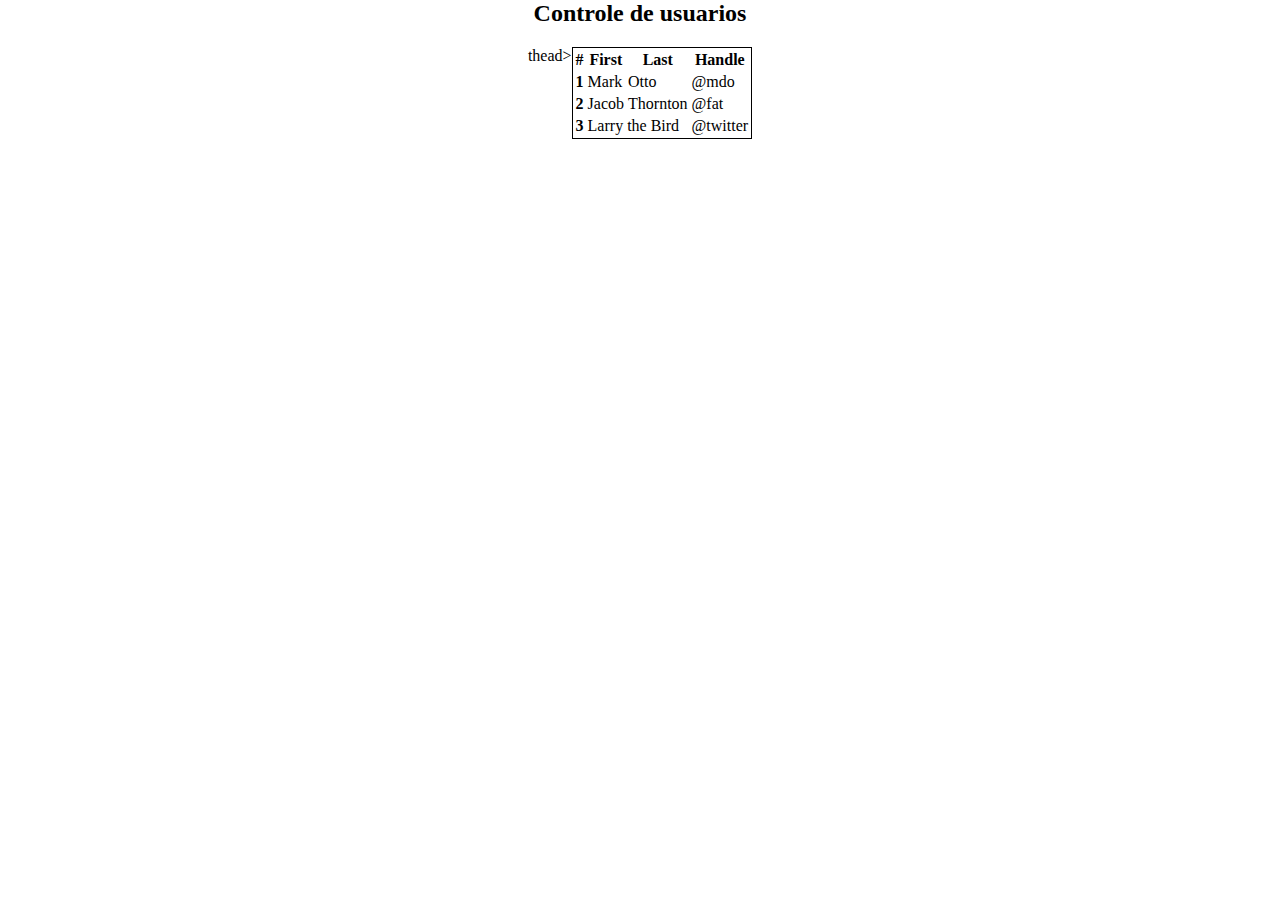
<file: indexPH.html>
<!DOCTYPE html>
<html lang="en">
<head>
    <meta charset="UTF-8">
    <meta http-equiv="X-UA-Compatible" content="IE=edge">
    <meta name="viewport" content="width=device-width, initial-scale=1.0">
    <link rel="stylesheet" href="stylePH.css">
    <title>cadastro</title>
</head>
<body>
    <header>
        <div class="cabeça">
                 <h2>Controle de usuarios </h2>
                 
        </div>
    </header>
    <main>
            <table class="table">
                thead>
                  <tr>
                    <th scope="col">#</th>
                    <th scope="col">First</th>
                    <th scope="col">Last</th>
                    <th scope="col">Handle</th>
                  </tr>
                </thead>
                <tbody class="table-group-divider">
                  <tr>
                    <th scope="row">1</th>
                    <td>Mark</td>
                    <td>Otto</td>
                    <td>@mdo</td>
                  </tr>
                  <tr>
                    <th scope="row">2</th>
                    <td>Jacob</td>
                    <td>Thornton</td>
                    <td>@fat</td>
                  </tr>
                  <tr>
                    <th scope="row">3</th>
                    <td colspan="2">Larry the Bird</td>
                    <td>@twitter</td>
                  </tr>
                </tbody>
              </table>
         </div>
    </main>
</body>

</html>
</file>
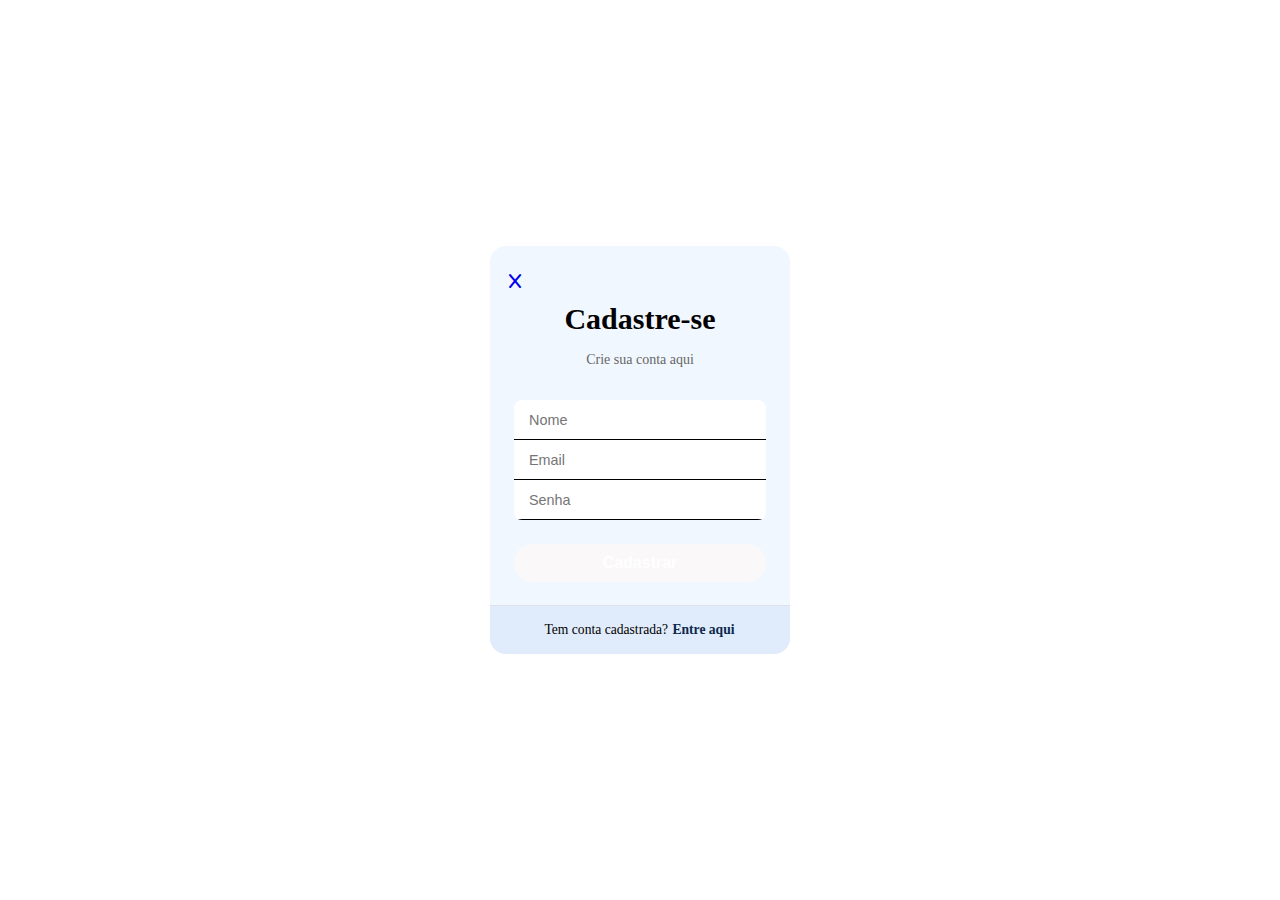
<file: html/addUser.html>
<!DOCTYPE html>
<html lang="en">
<head>
  <meta charset="UTF-8">
  <meta http-equiv="X-UA-Compatible" content="IE=edge">
  <meta name="viewport" content="width=device-width, initial-scale=1.0">
  <link rel="stylesheet" href="/CSS/addUser.css" />
  <link rel="stylesheet" href="https://cdnjs.cloudflare.com/ajax/libs/font-awesome/6.1.0/css/all.min.css"/>
  <link rel="shortcut icon" href="/img-icons/favicon.png" type="image/x-icon"/>
  <title>cadastro de usuarios</title>
</head>
  <body>
    <div class="form-box">
      <form class="form">
        <a href="/html/usuario.html"><i class="fa-solid fa-x"></i></a>
        <span class="title">Cadastre-se</span>
        <span class="texto">Crie sua conta aqui </span>
        <div class="form-container">
          <input type="text" class="input" id="nome" placeholder="Nome" />

          <input type="email" class="input" id="email" placeholder="Email" />

          <input type="password" class="input" id="senha" placeholder="Senha"
          />
        </div>
       <button onclick="cadastrar()"><a href="/html/usuario.html" style="color: #fff;">Cadastrar</a></button>
      </form>
      <div class="form-section">
        <p>
          Tem conta cadastrada?
          <a href="/html/index.html" style="text-decoration: none; margin: 1px;">Entre aqui</a>
        </p>
      </div>
    </div>
    <script src="/JS/addUser.js"></script>
  </body>
</html>
</file>
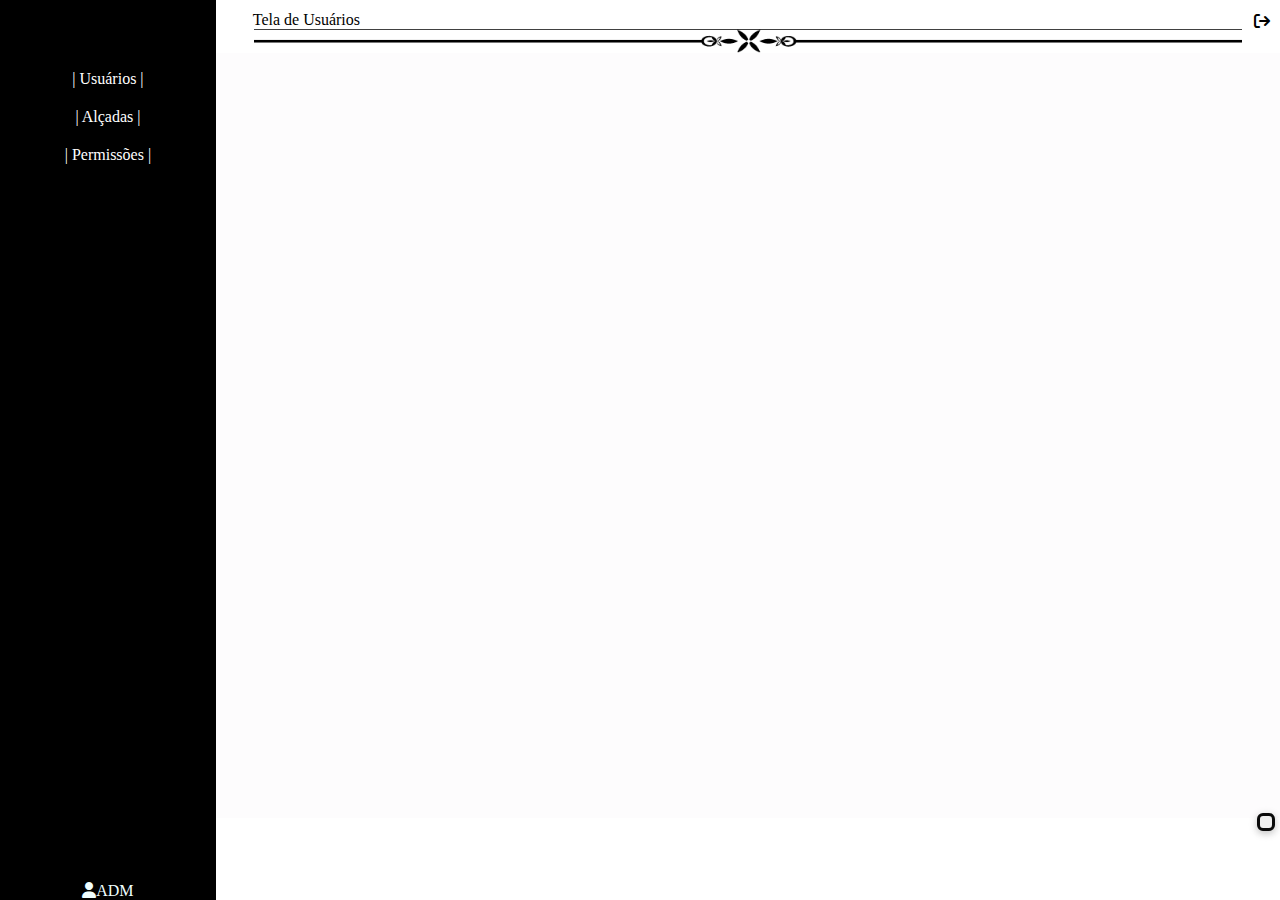
<file: html/novo-usuario.html>
<!DOCTYPE html>
<html lang="en">
<head>
    <meta charset="UTF-8">
    <meta http-equiv="X-UA-Compatible" content="IE=edge">
    <meta name="viewport" content="width=device-width, initial-scale=1.0">
    <link rel="stylesheet" href="https://cdnjs.cloudflare.com/ajax/libs/font-awesome/6.1.0/css/all.min.css">
    <link rel="stylesheet" href="/CSS/usuario.css">
    <link rel="shortcut icon" href="/img-icons/favicon.png" type="image/x-icon" />
    <title>Home</title>
</head>
<body>
    <section class="Le">
        <div class="esquerdo">
            <a href="/html/usuario.html" style="color: #fff; text-decoration: none;"><p>| Usuários |</p></a>
            <a href="/html/alcadas.html" style="color: #fff; text-decoration: none;"><p>| Alçadas |</p></a>
            <a href="/html/Permissoes.html" style="color: #fff; text-decoration: none;"><p>| Permissões |</p></a>
        </div>
        <div class="Leb">
            <div>
                <i class="fa-solid fa-user"></i>
            </div>
            <p>ADM</p>
        </div>
    </section>
    <section> 
        <header>
            <div class="foot">
                <p> Tela de Usuários</p>
                <i class="fa-solid fa-arrow-right-from-bracket"></i> 
            </div>
            <img src="/img-icons/fundo.png">
        </header>
        <main>
        </main>
        <footer>
            <button>
               
              </button>
        </footer>
    </section>
</body>
</file>
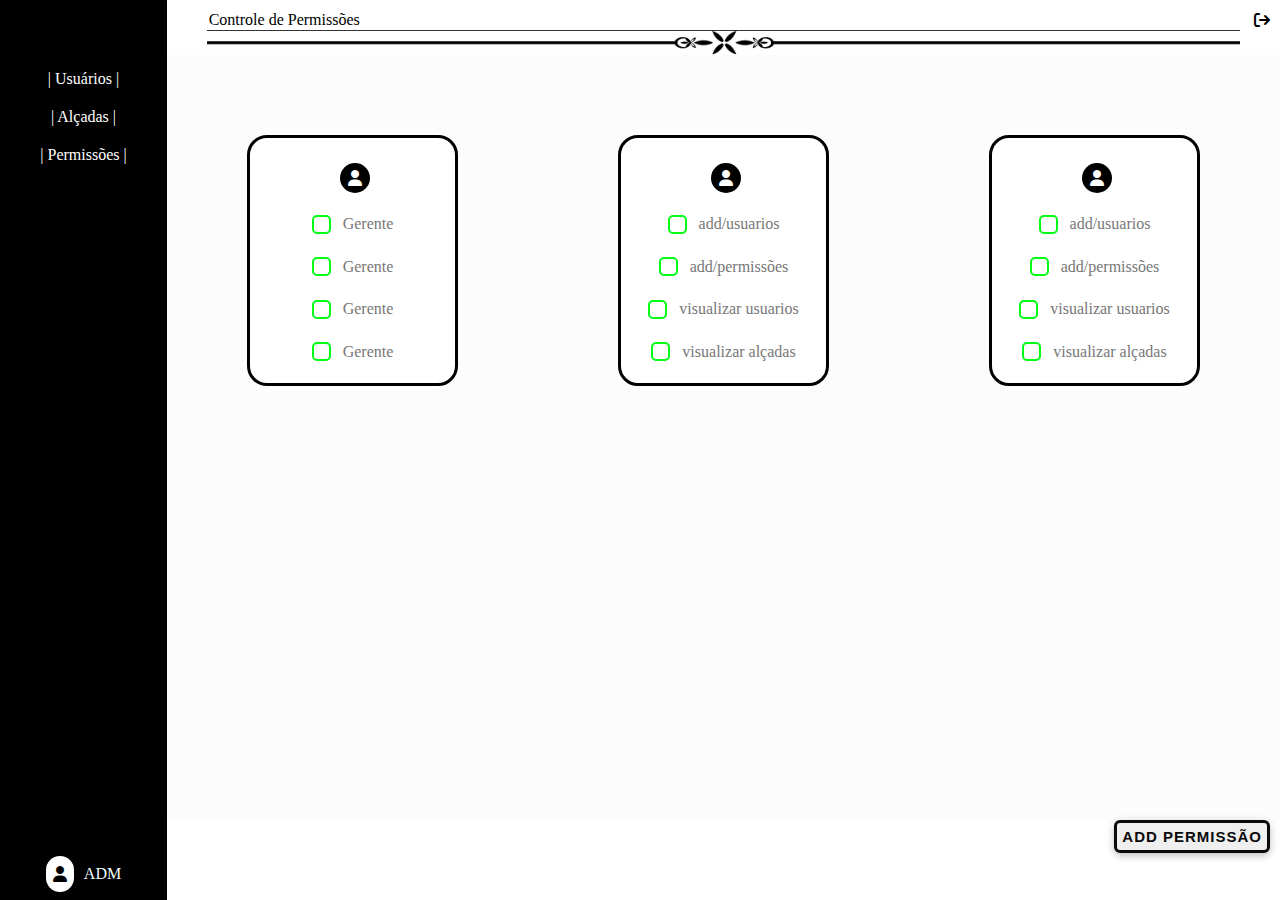
<file: html/Permissoes.html>
<!DOCTYPE html>
<html lang="en">
  <head>
    <meta charset="UTF-8" />
    <meta http-equiv="X-UA-Compatible" content="IE=edge" />
    <meta name="viewport" content="width=device-width, initial-scale=1.0" />
    <link
      rel="stylesheet"
      href="https://cdnjs.cloudflare.com/ajax/libs/font-awesome/6.1.0/css/all.min.css"
    />
    <link rel="stylesheet" href="/CSS/permissoes.css" />
    <link
      rel="shortcut icon"
      href="/img-icons/favicon.png"
      type="image/x-icon"
    />
    <title>Permissões</title>
  </head>

  <body>
    <section class="menu">
      <div class="topicos">
        <a href="/html/usuario.html" rel="">
          <p>| Usuários |</p>
        </a>
        <a href="/html/alcadas.html" rel="">
          <p>| Alçadas |</p>
        </a>
        <a href="/html/Permissoes.html" rel="">
          <p>| Permissões |</p>
        </a>
      </div>

      <div class="baixo">
        <div class="icon">
          <i class="fa-solid fa-user"></i>
        </div>
        <p>ADM</p>
      </div>
    </section>

    <section>
      <header>
        <div class="cbç">
          <p>Controle de Permissões</p>
          <a href="/html/index.html"
            ><i class="fa-solid fa-arrow-right-from-bracket"></i
          ></a>
        </div>
        <img src="/img-icons/fundo.png" />
      </header>

      <main>

        <section class="conteudo">
          <div class="usuario">
            <div class="titulo">
              <div class="nome">
                <!-- <p>kauan</p> -->
              </div>
              <div class="perfil">
                <i class="fa-solid fa-user"></i>
              </div>
            </div>

            <label class="material-checkbox">
              <input type="checkbox"/>
              <span class="checkmark"></span>
              Gerente
            </label>

            <label class="material-checkbox">
              <input type="checkbox"/>
              <span class="checkmark"></span>
              Gerente
            </label>

            <label class="material-checkbox">
              <input type="checkbox"/>
              <span class="checkmark"></span>
              Gerente
            </label>

            <label class="material-checkbox">
              <input type="checkbox"/>
              <span class="checkmark"></span>
              Gerente
            </label>
          </div>

          <div class="usuario">
            <div class="titulo">
              <div class="nome">
                <!-- <p>exemplo</p> -->
              </div>
              <div class="perfil">
                <i class="fa-solid fa-user"></i>
              </div>
            </div>

            <label class="material-checkbox">
              <input type="checkbox"/>
              <span class="checkmark"></span>
              add/usuarios
            </label>

            <label class="material-checkbox">
              <input type="checkbox"/>
              <span class="checkmark"></span>
              add/permissões
            </label>

            <label class="material-checkbox">
              <input type="checkbox"/>
              <span class="checkmark"></span>
              visualizar usuarios
            </label>

            <label class="material-checkbox">
              <input type="checkbox"/>
              <span class="checkmark"></span>
              visualizar alçadas
            </label>
              
            </div>

           
          </div>
          <div class="usuario">
            <div class="titulo">
              <div class="nome">
                <!-- <p>exemp</p> -->
              </div>
              <div class="perfil">
                <i class="fa-solid fa-user"></i>
              </div>
            </div>

            <label class="material-checkbox">
              <input type="checkbox"/>
              <span class="checkmark"></span>
              add/usuarios
            </label>

            <label class="material-checkbox">
              <input type="checkbox"/>
              <span class="checkmark"></span>
              add/permissões
            </label>

            <label class="material-checkbox">
              <input type="checkbox"/>
              <span class="checkmark"></span>
              visualizar usuarios
            </label>

            <label class="material-checkbox">
              <input type="checkbox"/>
              <span class="checkmark"></span>
              visualizar alçadas
            </label>
          </div> 

        </section>
      </main>

      <footer>
        <a href="/html/popupPER.html"><button class="pop">add permissão</button> </a>
        <div class="popup">
          <form class="form">
            <div class="iC">
              <svg
                xmlns="http://www.w3.org/2000/svg"
                fill="none"
                viewBox="0 0 34 34"
                height="34"
                width="34"
              >
                <path
                  stroke-linejoin="round"
                  stroke-width="2.5"
                  stroke="#115DFC"
                  d="M7.08385 9.91666L5.3572 11.0677C4.11945 11.8929 3.50056 12.3055 3.16517 12.9347C2.82977 13.564 2.83226 14.3035 2.83722 15.7825C2.84322 17.5631 2.85976 19.3774 2.90559 21.2133C3.01431 25.569 3.06868 27.7468 4.67008 29.3482C6.27148 30.9498 8.47873 31.0049 12.8932 31.1152C15.6396 31.1838 18.3616 31.1838 21.1078 31.1152C25.5224 31.0049 27.7296 30.9498 29.331 29.3482C30.9324 27.7468 30.9868 25.569 31.0954 21.2133C31.1413 19.3774 31.1578 17.5631 31.1639 15.7825C31.1688 14.3035 31.1712 13.564 30.8359 12.9347C30.5004 12.3055 29.8816 11.8929 28.6437 11.0677L26.9171 9.91666"
                ></path>
                <path
                  stroke-linejoin="round"
                  stroke-width="2.5"
                  stroke="#115DFC"
                  d="M2.83331 14.1667L12.6268 20.0427C14.7574 21.3211 15.8227 21.9603 17 21.9603C18.1772 21.9603 19.2426 21.3211 21.3732 20.0427L31.1666 14.1667"
                ></path>
                <path
                  stroke-width="2.5"
                  stroke="#115DFC"
                  d="M7.08331 17V8.50001C7.08331 5.82872 7.08331 4.49307 7.91318 3.66321C8.74304 2.83334 10.0787 2.83334 12.75 2.83334H21.25C23.9212 2.83334 25.2569 2.83334 26.0868 3.66321C26.9166 4.49307 26.9166 5.82872 26.9166 8.50001V17"
                ></path>
                <path
                  stroke-linejoin="round"
                  stroke-linecap="round"
                  stroke-width="2.5"
                  stroke="#115DFC"
                  d="M14.1667 14.1667H19.8334M14.1667 8.5H19.8334"
                ></path>
              </svg>
            </div>
            <div class="note">
              <label class="title">Adicione a nova Permissão</label>
              <span class="subtitle">
                Obs: Informamos que ao criar a nova Permissão você deve vincular ela
                aos funcionarios!!!</span
              >
            </div>
            <input
              placeholder="Nova Permissão"
              title="Nova Permissão"
              name="email"
              type="text"
              class="input_field"
            />
            <button class="submit">Adicionar</button>
          </form>
        </div>
      </footer>
    </section>
  </body>
  <script src="/JS/popup.js"></script>
</html>
</file>
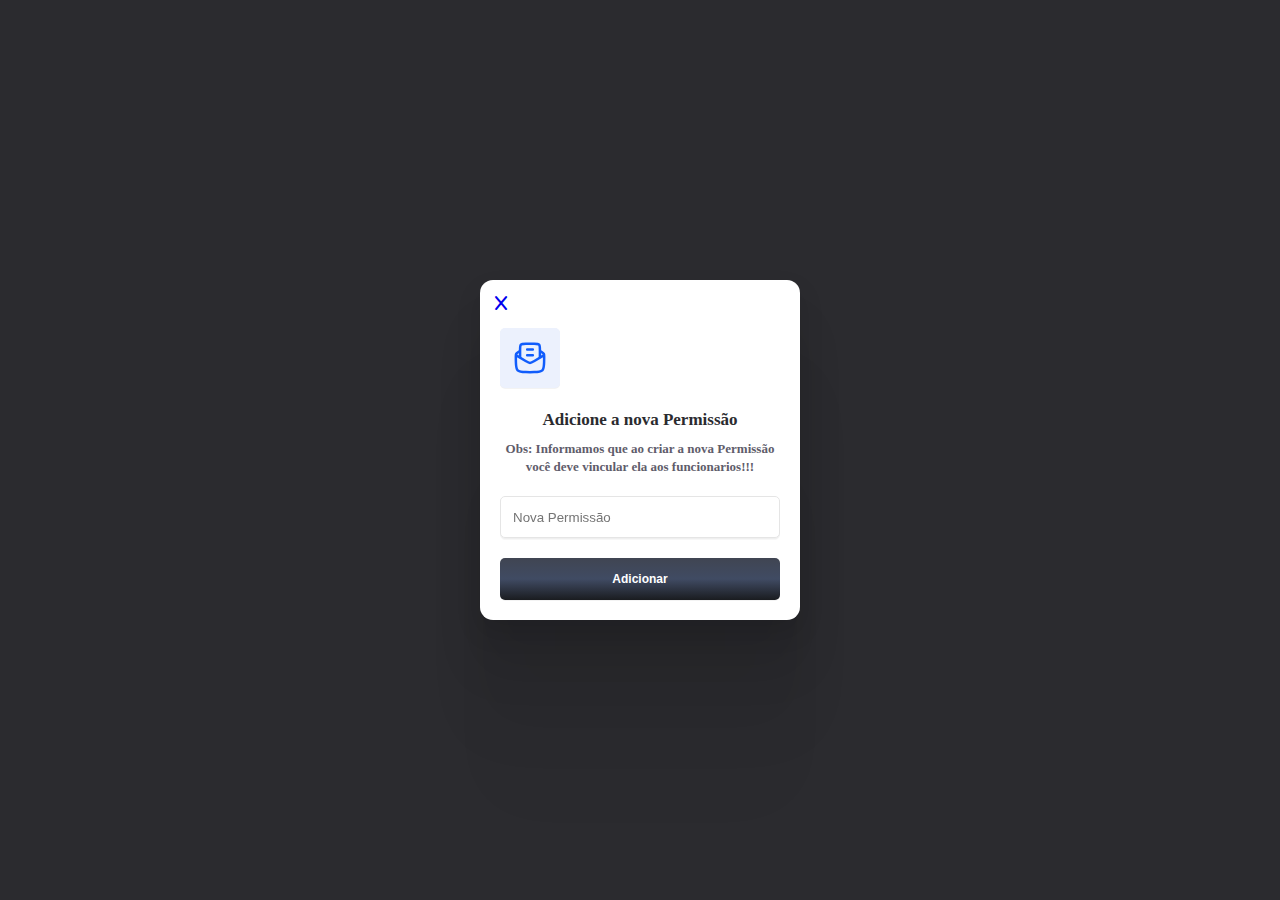
<file: html/popupPER.html>
<!DOCTYPE html>
<html lang="en">
  <head>
    <meta charset="UTF-8" />
    <meta http-equiv="X-UA-Compatible" content="IE=edge" />
    <meta name="viewport" content="width=device-width, initial-scale=1.0" />
    <link rel="stylesheet" href="/CSS/popupPER.css" />
    <title>Nova permissao</title>
    <link
      rel="stylesheet"
      href="https://cdnjs.cloudflare.com/ajax/libs/font-awesome/6.1.0/css/all.min.css"
    />
  </head>
  <body>
    <div class="popup">
      <form class="form">
        <a href="/html/Permissoes.html"><i class="fa-solid fa-x"></i></a>
        <div class="icon">
          <svg
            xmlns="http://www.w3.org/2000/svg"
            fill="none"
            viewBox="0 0 34 34"
            height="34"
            width="34"
          >
            <path
              stroke-linejoin="round"
              stroke-width="2.5"
              stroke="#115DFC"
              d="M7.08385 9.91666L5.3572 11.0677C4.11945 11.8929 3.50056 12.3055 3.16517 12.9347C2.82977 13.564 2.83226 14.3035 2.83722 15.7825C2.84322 17.5631 2.85976 19.3774 2.90559 21.2133C3.01431 25.569 3.06868 27.7468 4.67008 29.3482C6.27148 30.9498 8.47873 31.0049 12.8932 31.1152C15.6396 31.1838 18.3616 31.1838 21.1078 31.1152C25.5224 31.0049 27.7296 30.9498 29.331 29.3482C30.9324 27.7468 30.9868 25.569 31.0954 21.2133C31.1413 19.3774 31.1578 17.5631 31.1639 15.7825C31.1688 14.3035 31.1712 13.564 30.8359 12.9347C30.5004 12.3055 29.8816 11.8929 28.6437 11.0677L26.9171 9.91666"
            ></path>
            <path
              stroke-linejoin="round"
              stroke-width="2.5"
              stroke="#115DFC"
              d="M2.83331 14.1667L12.6268 20.0427C14.7574 21.3211 15.8227 21.9603 17 21.9603C18.1772 21.9603 19.2426 21.3211 21.3732 20.0427L31.1666 14.1667"
            ></path>
            <path
              stroke-width="2.5"
              stroke="#115DFC"
              d="M7.08331 17V8.50001C7.08331 5.82872 7.08331 4.49307 7.91318 3.66321C8.74304 2.83334 10.0787 2.83334 12.75 2.83334H21.25C23.9212 2.83334 25.2569 2.83334 26.0868 3.66321C26.9166 4.49307 26.9166 5.82872 26.9166 8.50001V17"
            ></path>
            <path
              stroke-linejoin="round"
              stroke-linecap="round"
              stroke-width="2.5"
              stroke="#115DFC"
              d="M14.1667 14.1667H19.8334M14.1667 8.5H19.8334"
            ></path>
          </svg>
        </div>
        <div class="note">
          <label class="title">Adicione a nova Permissão</label>
          <span class="subtitle">
            Obs: Informamos que ao criar a nova Permissão você deve vincular ela
            aos funcionarios!!!</span
          >
        </div>
        <input
          placeholder="Nova Permissão"
          title="Nova Permissão"
          name="email"
          type="text"
          class="input_field"
        />
        <button class="submit">Adicionar</button>
      </form>
    </div>
  </body>
</html>
</file>
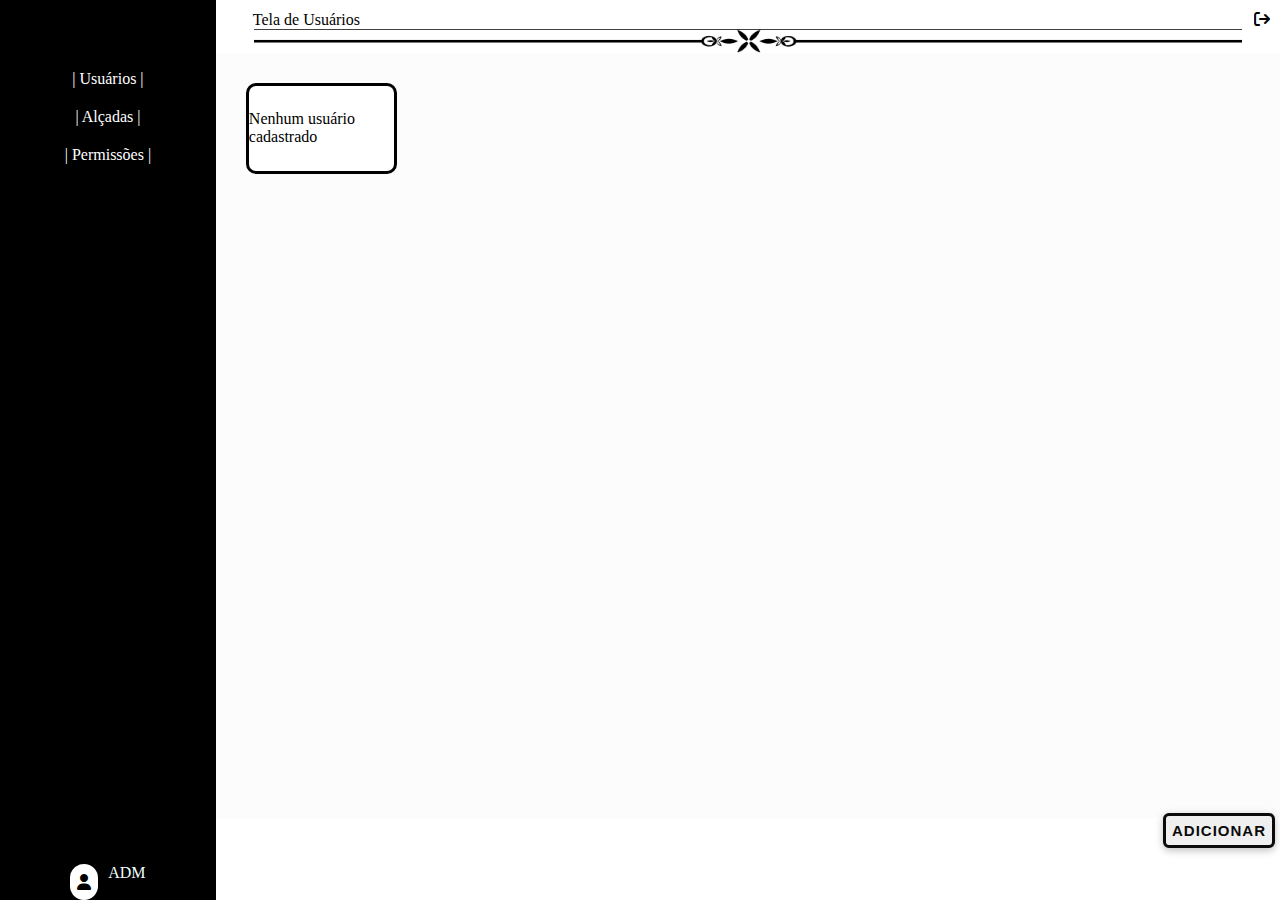
<file: html/usuario.html>
<!DOCTYPE html>
<html lang="en">
<head>
    <meta charset="UTF-8">
    <meta http-equiv="X-UA-Compatible" content="IE=edge">
    <meta name="viewport" content="width=device-width, initial-scale=1.0">
    <link rel="stylesheet" href="https://cdnjs.cloudflare.com/ajax/libs/font-awesome/6.1.0/css/all.min.css">
    <link rel="stylesheet" href="/CSS/usuario.css">
    <link rel="shortcut icon" href="/img-icons/favicon.png" type="image/x-icon" />
    <title>Home</title>
</head>
<body>
    <section class="Le">
        <div class="esquerdo">
            <a href="/html/usuario.html" style="color: #fff; text-decoration: none;"><p>| Usuários |</p></a>
            <a href="/html/alcadas.html" style="color: #fff; text-decoration: none;"><p>| Alçadas |</p></a>
            <a href="/html/Permissoes.html" style="color: #fff; text-decoration: none;"><p>| Permissões |</p></a>
        </div>

        <div class="Leb">
            <div class="i">
                <i class="fa-solid fa-user"></i>
            </div>
            <p class="canto">ADM</p>
        </div>
         
    </section>
    <section>
        <header>
            <div class="foot">
                <p> Tela de Usuários</p>
                <a href="/htminhadivml/index.html" style="color: #000;"><i class="fa-solid fa-arrow-right-from-bracket"></i></a>
            </div>
            <img src="/img-icons/fundo.png">
        </header>
        <main>
            <section class="ldm">
                    <div id="minhadiv"></div>



                <div class="usuarios">
                    <div class="user" id="usuario">
                    <p>ADM</p>
                        <i class="fa-solid fa-user"></i>
                    </div>    
                </div>
    
            </section>

        </main>
        <footer>
            <a href="/html/addUser.html"><button>Adicionar</button></a>
        </footer>
 
</footer>       
  <script src="/JS/addUser.js"></script>
</body>
</html>
</file>
<file: stylePH.css>
*{
    box-sizing: border-box;
    margin: 0;
}

.header {
    display: flex;
    text-align: center;
}

.cabeça{
    text-align: center;
    color:black;
}

main{
    display: flex;
    justify-content: center;
    padding: 20px;

}

.table {
    border: 1px solid;

}
</file>
<file: CSS/addUser.css>
* {
    margin: 0;
    padding: 0;
    box-sizing: border-box;
}

body {
    display: flex;
    justify-content: center;
    min-height: 100vh;
    align-items: center;
    text-align: center;
}

a {
  text-align: left;
  margin: -5px  ;
  text-decoration: none;
}


.form-box {
    max-width: 300px;
    background: #f1f7fe;
    overflow: hidden;
    border-radius: 16px;
    color: #010101;
  }
  
  .form {
    position: relative;
    display: flex;
    flex-direction: column;
    padding: 32px 24px 24px;
    gap: 16px;
    text-align: center;
  }
  
  /*Formulario texto*/
  .title {
    font-weight: bold;
    font-size: 30px;
  }
  
  .texto {
    font-size: 14px;
    color: #666;
  }
  
  /*Inputs box*/
  .form-container {
    overflow: hidden;
    border-radius: 8px;
    background-color: #fff;
    margin: 1rem 0 .5rem;
    width: 100%;
  }
  
  .input {
    color: black;
    background: none;
    border: 0;
    outline: 0;
    height: 40px;
    width: 100%;
    border-bottom: 1px solid ;
    font-size: .9rem;
    padding: 8px 15px;
  }
  
  .form-section {
    padding: 16px;
    font-size: .85rem;
    background-color: #e0ecfb;
    box-shadow: rgb(0 0 0 / 8%) 0 -1px;
  }
  
  .form-section a {
    font-weight: bold;
    color: #0c274e;
    transition: color .3s ease;
  }
  
  .form-section a:hover {
    color: #524152;
    text-decoration: underline;
  }
  
  /*Botoes */
  .form button {
    background-color: #faf8f8;
    color: #0e0d0d;
    border: 0;
    border-radius: 24px;
    padding: 10px 16px;
    font-size: 1rem;
    font-weight: 600;
    cursor: pointer;
    transition: background-color .3s ease;
  }
  
  .form button:hover {
    background-color: #0a0a0a;
    color:white
  }
</file>
<file: CSS/usuario.css>
* {
  margin: 0;
  padding: 0;
}
body{
  min-height: 100vh;
  display: flex;
}
.Le{
  background: black;
  height: 100vh;
  width: 20%;
  color: azure;
  display:flex;
  flex-direction: column;
  align-items: center;
  justify-content: space-between;
}
.esquerdo{
  margin-top: 60px;
  display: flex;
  flex-direction: column;
  align-items: center;
  justify-content: center;
}
.esquerdo p{
  margin: 10px;

}
.i{
  display: flex;
  justify-content: center;
  align-items: center;
  color: black;
  background-color: white;
  border-radius: 50px;  
  height: 4vh;
  width: 28px;
  margin-right:10px;
}
.Leb{
  display: flex
}
header p {
  margin-top: 1%;
  margin-left: 3.5%;
  font-size: 16px;
}
.foot {
  margin-right: 10px;
  display: flex;
  align-items: flex-end;
  justify-content: space-between; 
}

.user {
  background-color: rgb(255, 255, 255); 
  width: 145px;
  height: 85px;
  margin: 30px;
  border-radius: 25px;
  border: 3px solid black;
  display: flex;
  justify-content: center;
  align-items: center;
  flex-direction: column;
  border-radius: 10px;
}
.rd{
  display: flex;
  justify-content: center;
  align-items: center;
  background-color: black;
  height: 30px;
  width: 30px;
  border-radius: 50px;

}

.perfil{
    display: flex;
    justify-content: center;
    align-items: center;
    background-color: black;
    color: white;
    height: 30px;
    width: 30px;
    border-radius: 50px;
  }

.user-profile{
  display: flex;
  flex-direction: column;
  border-radius: 10px;

}
.ldm {
  display: flex;
  
}
main {
  background-color: rgba(253, 252, 253, 0.959);
  height: 85vh;
}
footer {
  margin-right: 10px;
  background-color: rgb(255, 255, 255);
  display: flex;
  justify-content: flex-end;
  align-items: center;
}
img{
  width: 92.8%;
  margin-left: 10px;
  display: flex;
  margin :auto
}

button {display: flex;
  font-size: 15px;
  letter-spacing: 1px;
  text-transform: uppercase;
  display: inline-block;
  text-align: center;
  font-weight: bold;
  padding: 6px;;
  border: 3px solid #0a0a0a;
  border-radius: 6px;
  position: relative;
  box-shadow: 0 2px 10px rgba(0, 0, 0, 0.16), 0 3px 6px rgba(0, 0, 0, 0.1);
  color: #0a0a0a;
  text-decoration: none;
  transition: 0.3s ease all;
   margin: -5px;
}

button:before {
  transition: 0.5s all ease;
  position: absolute;
  top: 0;
  left: 50%;
  right: 50%;
  bottom: 0;
  opacity: 0;
  content: '';
  background-color: #080808;
  z-index: -1;
}

button:hover, button:focus {
  color: white;
}

button:hover:before, button:focus:before {
  transition: 0.5s all ease;
  left: 0;
  right: 0;
  opacity: 1;
}

button:active {
  transform: scale(0.9);
}

.usuarios {
  display: flex;
  flex-wrap: wrap;
}
</file>
<file: CSS/permissoes.css>
* {
  margin: 0;
  padding: 0;
}
body{
  min-height: 100vh;
  display: flex;
}
.menu{
  background: black;
  height: 100vh;
  width: 20%;
  color: azure;
  display:flex;
  flex-direction: column;
  align-items: center;
  justify-content: space-between;
}
.topicos{
  margin-top: 60px;
  display: flex;
  flex-direction: column;
  align-items: center;
  justify-content: center;
}
.topicos a {
  margin: 10px;
  color: white;
  text-decoration: none;
  
}
.baixo {
  display:flex;
  justify-content: center;
  align-items: center;
  margin: 5%;
}

header p {
  margin-top: 1%;
  margin-left: 2%;
  margin-bottom: 1px;
  font-size: 18
  px;
}
.cbç {
  margin-right:10px;
  margin-left: 20px;
  margin-bottom:;
  display: flex;
  align-items: flex-end;
  justify-content: space-between; 

}

.cbç a {
  color: black;
}

img{
  width: 92.8%;
  margin-left: 10px;
  display: flex;
  margin :auto
}

.icon{
  display: flex;
  justify-content: center;
  align-items: center;
  color: black;
  background-color: white;
  border-radius: 50px;  
  height: 4vh;
  width: 28px;
  margin-right:10px;
}

.usuario{


  background-color: rgb(255, 255, 255); 
  width: 205px;
  height: 245px;
  margin: 80px;
  border-radius: 25px;
  border: 3px solid black;
  display: flex;
  justify-content: space-evenly;
  align-items:center;
  flex-direction: column;
  border-radius: 20px;


 
}

.perfil{
  display: flex;
  justify-content: center;
  align-items: center;
  background-color: black;
  height: 30px;
  width: 30px;
  border-radius: 50px;
}

.perfil i {
  color: white;
}

.titulo{
  display: flex;
  justify-content: center;
  align-items: center;
  gap: 5px;
  margin-top: 5px;
}


.conteudo {
  display: flex;
  flex-direction: row;

}

main {
  background-color: rgba(253, 252, 253, 0.959);
  height: 85vh;
}

footer {
  margin-right: 10px;
  background-color: rgb(255, 255, 255);
  display: flex;
  justify-content: flex-end;
  align-items: center;
  gap: 10px;

}

footer a {
  color: black;
}


.material-checkbox {
  display: flex;
  align-items: center;
  font-size: 16px;
  color: #777777;
  cursor: pointer;
  padding: 2px;
}

.material-checkbox input[type="checkbox"] {
  position: absolute;
  opacity: 0;
  width: 0;
  height: 0;
}

.checkmark {
  position: relative;
  display: inline-block;
  width: 15px;
  height: 15px;
  margin-right: 12px;
  border: 2px solid #00ff15;
  border-radius: 5px;
  transition: all 0.3s;
}

.material-checkbox input[type="checkbox"]:checked ~ .checkmark {
  background-color: #00ff15;
  border-color: #02790e;
}

.material-checkbox input[type="checkbox"]:checked ~ .checkmark:after {
  content: "";
  position: absolute;
  top: 2px;
  left: 6px;
  width: 4px;
  height: 10px;
  border: solid white;
  border-width: 0 2px 2px 0;
  transform: rotate(45deg);
}

.material-checkbox input[type="checkbox"]:focus ~ .checkmark {
  box-shadow: 0 0 0 2px #dfec5065;
}

.material-checkbox:hover input[type="checkbox"] ~ .checkmark {
  border-color: #27c200;
}

.material-checkbox input[type="checkbox"]:disabled ~ .checkmark {
  opacity: 0.5;
  cursor: not-allowed;
}

.material-checkbox input[type="checkbox"]:disabled ~ .checkmark:hover {
  border-color: #4d4d4d;
}

button {
  font-size: 15px;
  letter-spacing: 1px;
  text-transform: uppercase;
  display: inline-block;
  text-align: center;
  font-weight: bold;
  padding: 5px;;
  border: 3px solid #0a0a0a;
  border-radius: 6px;
  position: relative;
  box-shadow: 0 2px 10px rgba(0, 0, 0, 0.16), 0 3px 6px rgba(0, 0, 0, 0.1);
  color: #0a0a0a;
  text-decoration: none;
  transition: 0.3s ease all;
  z-index: 1;
  margin: -5
}

button:before {
  transition: 0.5s all ease;
  position: absolute;
  top: 0;
  left: 50%;
  right: 50%;
  bottom: 0;
  opacity: 0;
  content: '';
  background-color: #080808;
  z-index: -1;
}

button:hover, button:focus {
  color: white;
}

button:hover:before, button:focus:before {
  transition: 0.5s all ease;
  left: 0;
  right: 0;
  opacity: 1;
}

button:active {
  transform: scale(0.9);
}

.leb {
  background-color: rgb(26, 6, 6);
}


button:active {
  transform: scale(0.9);
}

.popup {
  display: none;
  margin-top: 9%;
  position: relative;
  width: 320px;
  height: fit-content;
  background: #FFFFFF;
  box-shadow: 0px 187px 75px rgba(0, 0, 0, 0.01), 0px 105px 63px rgba(0, 0, 0, 0.05), 0px 47px 47px rgba(0, 0, 0, 0.09), 0px 12px 26px rgba(0, 0, 0, 0.1), 0px 0px 0px rgba(0, 0, 0, 0.1);
  border-radius: 13px;
}

.form {
  display: flex;
  flex-direction: column;
  align-items: flex-start;
  padding: 20px;
  gap: 20px;
}

.iC {
  display: flex;
  align-items: center;
  justify-content: center;
  width: 60px;
  height: 60px;
  background: #ECF1FD;
  box-shadow: 0px 0.5px 0.5px #EFEFEF, 0px 1px 0.5px rgba(239, 239, 239, 0.5);
  border-radius: 5px;
}

.note {
  display: flex;
  flex-direction: column;
  gap: 8px;
}

.title {
  font-style: normal;
  font-weight: 700;
  font-size: 17px;
  line-height: 24px;
  color: #2B2B2F;
}

.subtitle {
  font-style: normal;
  font-weight: 600;
  font-size: 13px;
  line-height: 18px;
  color: #5F5D6B;
}
</file>
<file: CSS/popupPER.css>
*{
    margin: 0;
    padding: 0;
    box-sizing: border-box;
}

body {
    height: 100vh;
    display: flex;
    justify-content: center;
    align-items: center;
    text-align: center;
    background-color: #2B2B2F;
}

a {
  text-align: left;
  margin: -5px  ;
}


.popup {
    position: absolute;
    width: 320px;
    height: fit-content;
    background: #FFFFFF;
    box-shadow: 0px 187px 75px rgba(0, 0, 0, 0.01), 0px 105px 63px rgba(0, 0, 0, 0.05), 0px 47px 47px rgba(0, 0, 0, 0.09), 0px 12px 26px rgba(0, 0, 0, 0.1), 0px 0px 0px rgba(0, 0, 0, 0.1);
    border-radius: 13px;
  }
  
  .form {
    display: flex;
    flex-direction: column;
    align-items: flex-start;
    padding: 20px;
    gap: 20px;
  }
  
  .icon {
    display: flex;
    align-items: center;
    justify-content: center;
    width: 60px;
    height: 60px;
    background: #ECF1FD;
    box-shadow: 0px 0.5px 0.5px #EFEFEF, 0px 1px 0.5px rgba(239, 239, 239, 0.5);
    border-radius: 5px;
  }
  
  .note {
    display: flex;
    flex-direction: column;
    gap: 8px;
  }
  
  .title {
    font-style: normal;
    font-weight: 700;
    font-size: 17px;
    line-height: 24px;
    color: #2B2B2F;
  }
  
  .subtitle {
    font-style: normal;
    font-weight: 600;
    font-size: 13px;
    line-height: 18px;
    color: #5F5D6B;
  }
  
  .input_field {
    width: 100%;
    height: 42px;
    padding: 0 0 0 12px;
    border-radius: 5px;
    outline: none;
    border: 1px solid #e5e5e5;
    filter: drop-shadow(0px 1px 0px #efefef)
      drop-shadow(0px 1px 0.5px rgba(239, 239, 239, 0.5));
    transition: all 0.3s cubic-bezier(0.15, 0.83, 0.66, 1);
  }
  
  .input_field:focus {
    border: 1px solid transparent;
    box-shadow: 0px 0px 0px 1px #2B2B2F;
    background-color: transparent;
  }
  
  .form button.submit {
    display: flex;
    flex-direction: row;
    justify-content: center;
    align-items: center;
    padding: 10px 18px;
    gap: 10px;
    width: 100%;
    height: 42px;
    background: linear-gradient(180deg, #404552 0%, #404b63 50%, #1a1c20 100%);
    box-shadow: 0px 0.5px 0.5px #EFEFEF, 0px 1px 0.5px rgba(239, 239, 239, 0.5);
    border-radius: 5px;
    border: 0;
    font-style: normal;
    font-weight: 600;
    font-size: 12px;
    line-height: 15px;
    color: #ffffff;
  }
</file>
